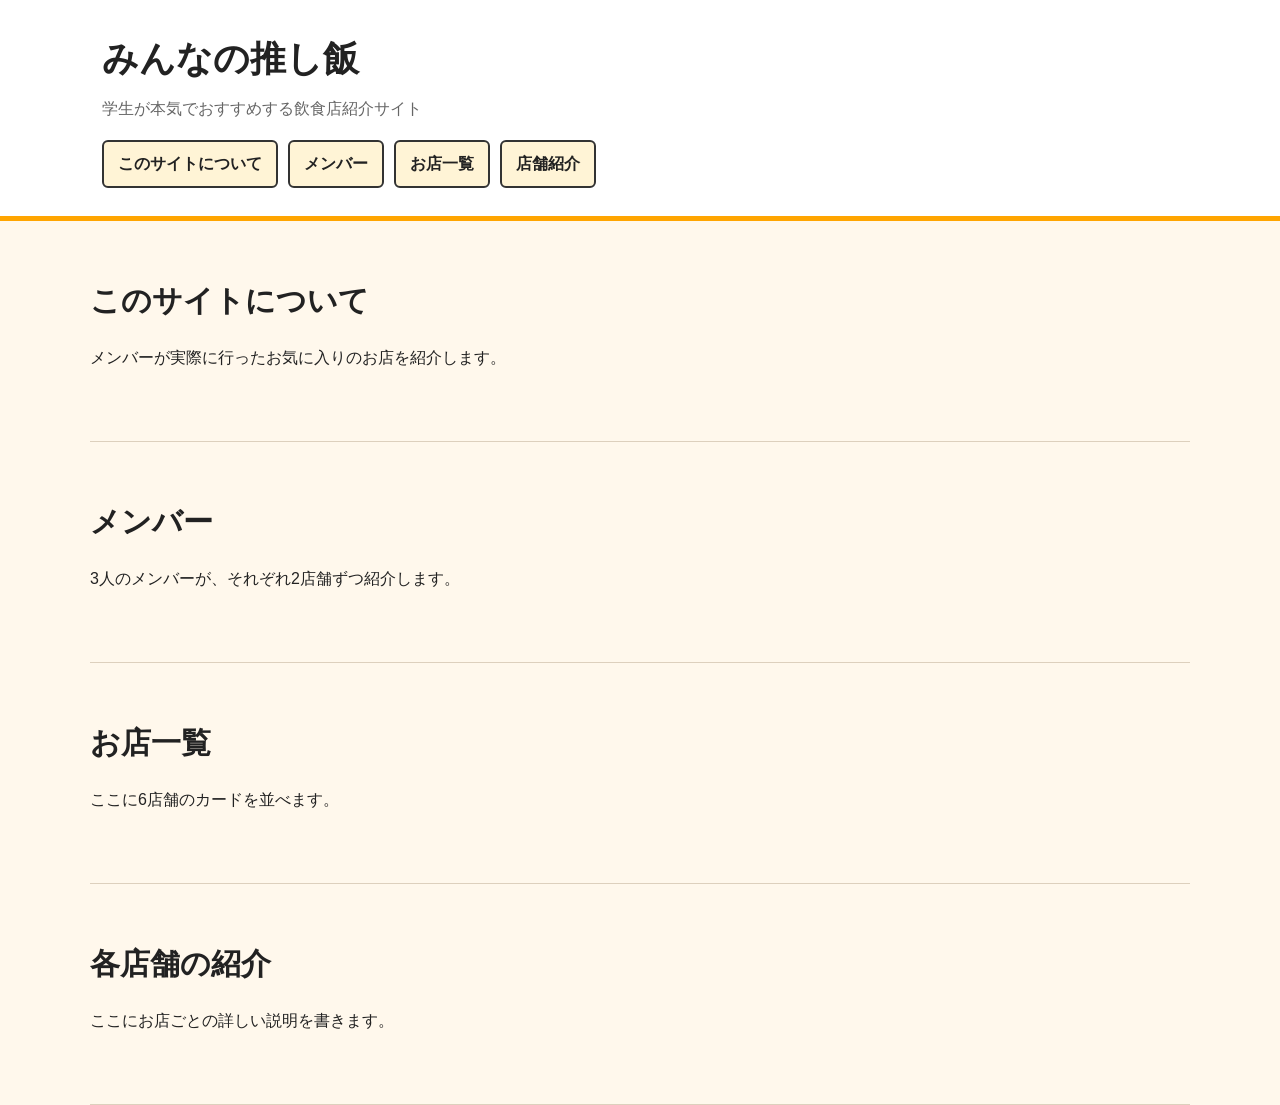
<file: index.html>
<!DOCTYPE html>
<html lang="ja">
  <head>
    <meta charset="UTF-8">
    <title>学生がおすすめするお店</title>
    <link rel="stylesheet" href="./css/index_1.css">
  </head>

  <body>
    <header>
      <h1>みんなの推し飯</h1>
      <p>学生が本気でおすすめする飲食店紹介サイト</p>

      <nav>
        <a href="#about">このサイトについて</a>
        <a href="#members">メンバー</a>
        <a href="#shops">お店一覧</a>
        <a href="#details">店舗紹介</a>
      </nav>
    </header>

    <main>
      <section id="about">
        <h2>このサイトについて</h2>
        <p>メンバーが実際に行ったお気に入りのお店を紹介します。</p>
      </section>

      <section id="members">
        <h2>メンバー</h2>
        <p>3人のメンバーが、それぞれ2店舗ずつ紹介します。</p>
      </section>

      <section id="shops">
        <h2>お店一覧</h2>
        <p>ここに6店舗のカードを並べます。</p>
      </section>

      <section id="details">
        <h2>各店舗の紹介</h2>
        <p>ここにお店ごとの詳しい説明を書きます。</p>
      </section>
    </main>
  </body>
</html>
</file>
<file: css/index_1.css>
body {
  margin: 0;
  background-color: #fff8ec;
  color: #222;
  font-family: Arial, "Yu Gothic", sans-serif;
  line-height: 1.7;
}

header {
  padding: 28px 8%;
  border-bottom: 5px solid orange;
  background-color: white;
}

header h1 {
  margin: 0;
  font-size: 36px;
}

header p {
  margin: 6px 0 18px;
  color: #666;
}

nav {
  display: flex;
  flex-wrap: wrap;
  gap: 10px;
}

nav a {
  padding: 8px 14px;
  border: 2px solid #333;
  border-radius: 6px;
  color: #222;
  background-color: #fff4d6;
  font-weight: bold;
  text-decoration: none;
}

main {
  width: min(1100px, 92%);
  margin: 0 auto;
}

section {
  padding: 54px 0;
  border-bottom: 1px solid #ddd0bd;
}

h2 {
  margin: 0 0 18px;
  font-size: 30px;
}

.main-visual {
  display: grid;
  place-items: center;
  min-height: 260px;
  margin-top: 24px;
  border: 3px solid #333;
  border-radius: 8px;
  background: #fff0c6;
  font-size: 24px;
  font-weight: bold;
}

.member-list,
.shop-list {
  display: grid;
  grid-template-columns: repeat(3, 1fr);
  gap: 18px;
}

.member-card,
.shop-card,
.detail-card {
  border: 3px solid #333;
  border-radius: 8px;
  background-color: white;
}

.member-card {
  padding: 20px;
}

.member-card h3,
.shop-card h3,
.detail-card h3 {
  margin: 0 0 8px;
}

.member-card p,
.shop-card p,
.detail-card p {
  margin: 0;
  color: #666;
}

.shop-card {
  display: block;
  padding: 12px;
  color: #222;
  text-decoration: none;
}

.shop-card:hover {
  background-color: #fff7e6;
}

.photo {
  display: grid;
  place-items: center;
  height: 110px;
  margin-bottom: 12px;
  border: 2px solid #d6bf8f;
  border-radius: 6px;
  background: #fff0c6;
  color: #6b5d4d;
  font-weight: bold;
}

.detail-list {
  display: grid;
  gap: 18px;
}

.detail-card {
  display: grid;
  grid-template-columns: 220px 1fr;
  gap: 20px;
  padding: 16px;
}

.detail-card .photo {
  height: 180px;
  margin-bottom: 0;
}

.label {
  display: inline-block;
  margin-bottom: 8px;
  padding: 4px 10px;
  border-radius: 5px;
  background-color: #dff3ef;
  color: #208678;
  font-weight: bold;
}

table {
  width: 100%;
  margin: 12px 0;
  border-collapse: collapse;
}

th,
td {
  padding: 8px;
  border: 1px solid #ddd0bd;
  text-align: left;
}

th {
  width: 110px;
  background-color: #fff4d6;
}

footer {
  padding: 28px 8%;
  background-color: #333;
  color: white;
  text-align: center;
}

footer a {
  color: white;
}

@media (max-width: 800px) {
  .member-list,
  .shop-list,
  .detail-card {
    grid-template-columns: 1fr;
  }
}
</file>
